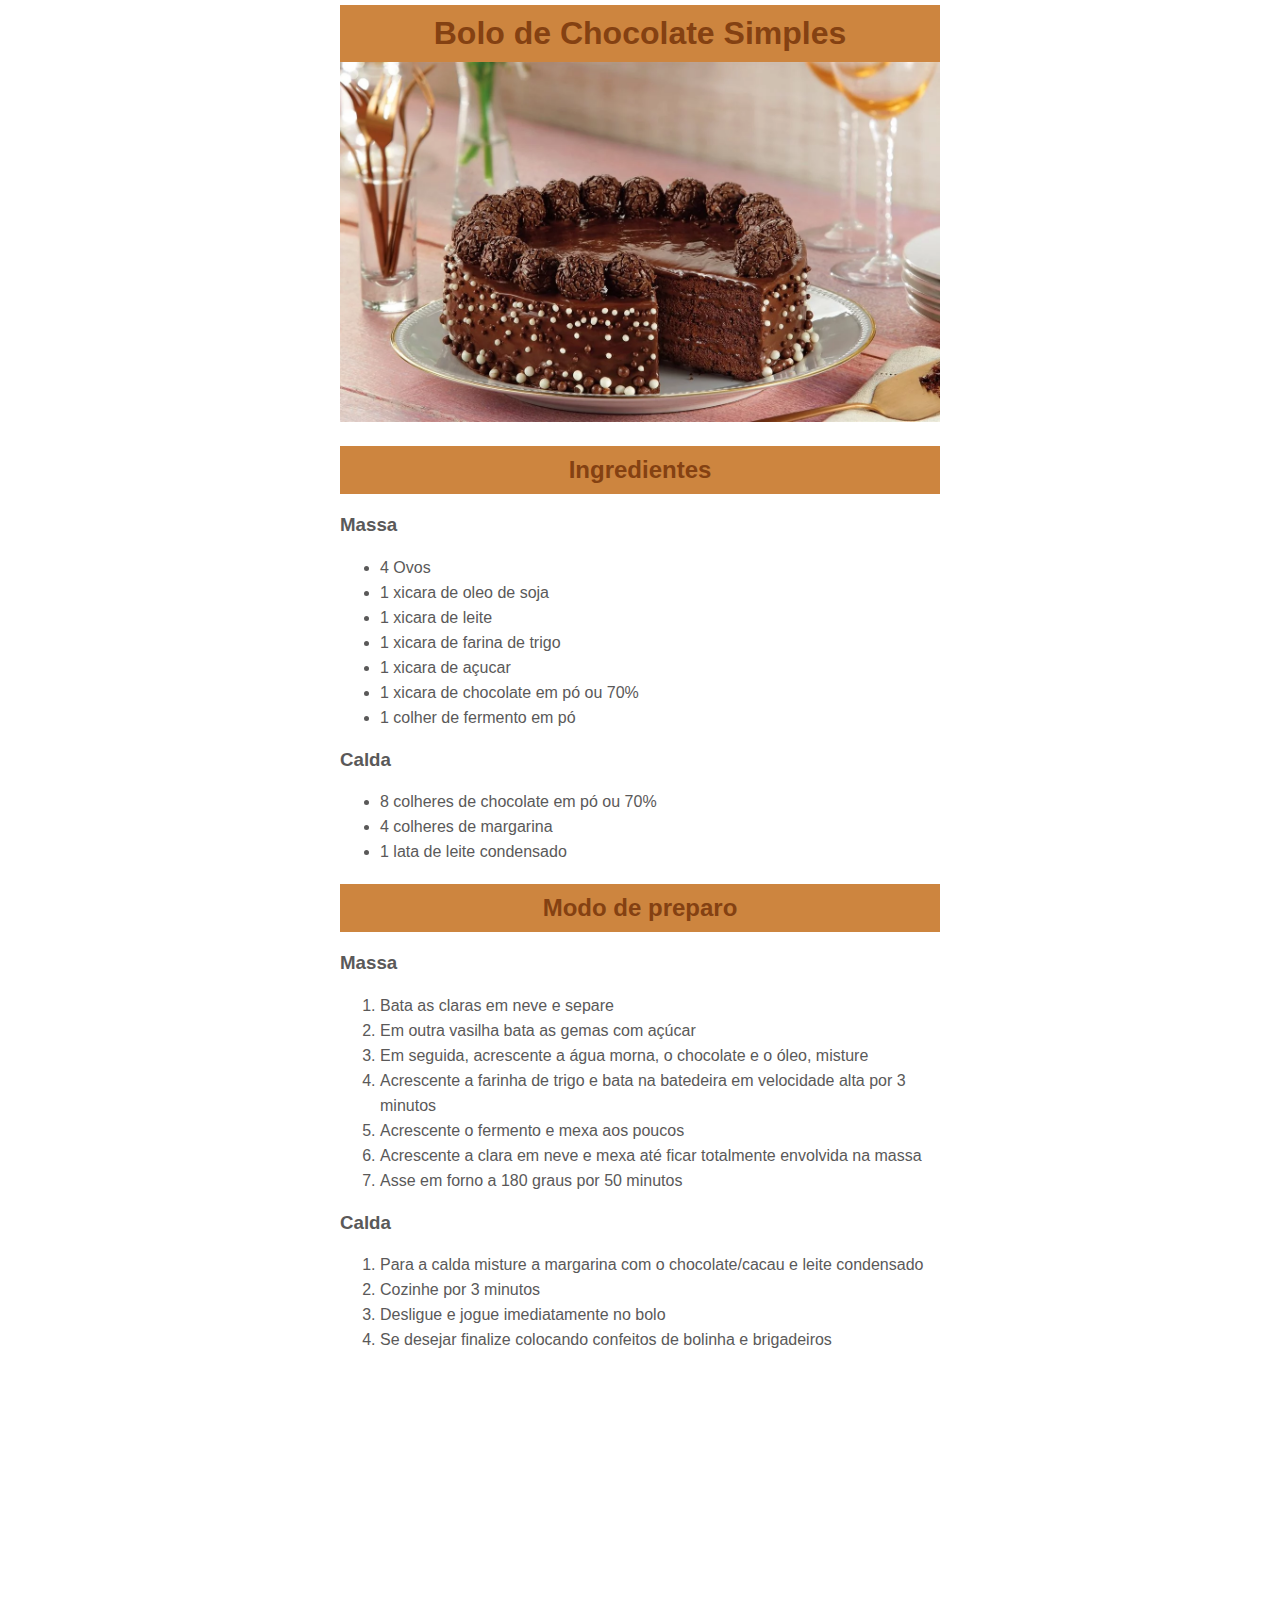
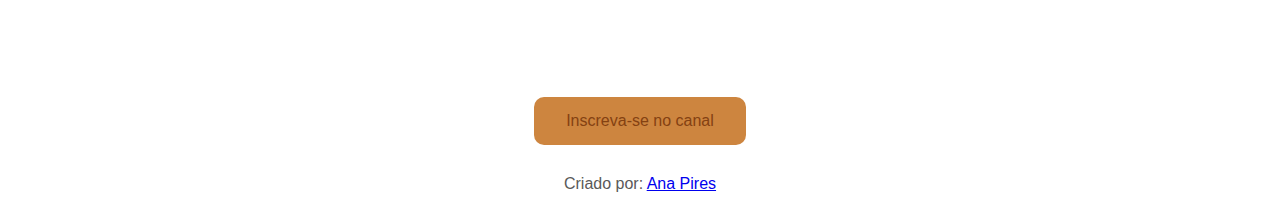
<file: Projeto/index.html>
<!DOCTYPE html>
<html lang="pt-br">

<head>
    <meta charset="UTF-8">
    <meta name="viewport" content="width=device-width, initial-scale=1.0">
    <title>Receita de Bolo de Chocolate</title>
    <link rel="stylesheet" href="/Projeto/CSS/style.css">
</head>

<body>
    <header>
        <h1 class="centralizar">Bolo de Chocolate Simples</h1>
        <img src="/Projeto/IMG/bolo2.webp" alt="Bolo de Chocolate" width="100%">
    </header>

    <section>
        <h2 class="centralizar">Ingredientes</h2>
        <h3>Massa</h3>
        <ul>
            <li>4 Ovos</li>
            <li>1 xicara de oleo de soja</li>
            <li>1 xicara de leite</li>
            <li>1 xicara de farina de trigo</li>
            <li>1 xicara de açucar</li>
            <li>1 xicara de chocolate em pó ou 70%</li>
            <li>1 colher de fermento em pó</li>
        </ul>
        <h3>Calda</h3>
        <ul>
            <li>8 colheres de chocolate em pó ou 70%</li>
            <li>4 colheres de margarina</li>
            <li>1 lata de leite condensado</li>
        </ul>
    </section>

    <section>
        <h2 class="centralizar">Modo de preparo</h2>
        <h3>Massa</h3>
        <ol>
            <li>Bata as claras em neve e separe</li>
            <li>Em outra vasilha bata as gemas com açúcar</li>
            <li>Em seguida, acrescente a água morna,
                o chocolate e o óleo, misture</li>
            <li>Acrescente a farinha de trigo e bata na batedeira
                em velocidade alta por 3 minutos</li>
            <li>Acrescente o fermento e mexa aos poucos</li>
            <li>Acrescente a clara em neve e mexa até ficar totalmente envolvida na massa</li>
            <li>Asse em forno a 180 graus por 50 minutos</li>
        </ol>
        <h3>Calda</h3>
        <ol>
            <li>Para a calda misture a margarina com o chocolate/cacau e leite condensado</li>
            <li>Cozinhe por 3 minutos</li>
            <li>Desligue e jogue imediatamente no bolo</li>
            <li>Se desejar finalize colocando confeitos de bolinha e brigadeiros</li>
        </ol>

        <section class="centralizar">
            <iframe width="100%" height="315" src="https://www.youtube.com/embed/QFMxJWh3mqE?si=2_jLKLr8q215BGW0"
                title="YouTube video player" frameborder="0"
                allow="accelerometer; autoplay; clipboard-write; encrypted-media; gyroscope; picture-in-picture; web-share"
                allowfullscreen></iframe>

            <a class="btn-youtube" href="https://www.youtube.com/@Leticiasweetcake/featured" target="_blank">Inscreva-se no canal</a>
        </section>

        <footer>
            <p>Criado por: <a href="/Projeto/about.html" target="_blank">Ana Pires</a></p>
        </footer>
    </section>
</body>

</html>
</file>
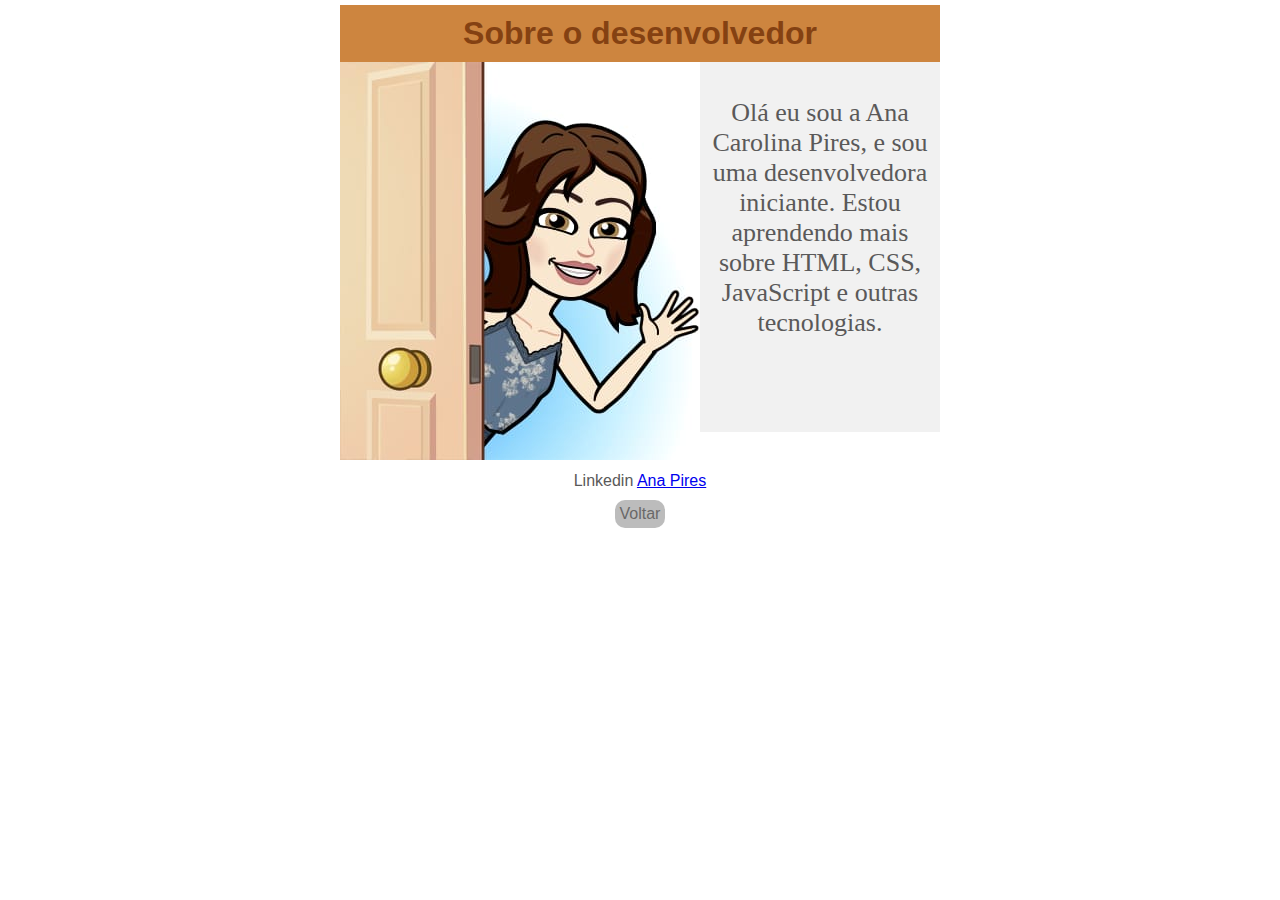
<file: Projeto/about.html>
<!DOCTYPE html>
<html lang="pt-br">

<head>
    <meta charset="UTF-8">
    <meta name="viewport" content="width=device-width, initial-scale=1.0">
    <title>Receita de Bolo de Chocolate</title>
    <link rel="stylesheet" href="/Projeto/CSS/style.css">
</head>

<body>    
    <header>
        <h1 class="centralizar">Sobre o desenvolvedor</h1>
    </header>

    <section class="flex-container">
        <section class="img-about">
        <img src="/Projeto/IMG/about.jpg" alt="Bolo de Chocolate">
        </section>

        <section class="paragrafo-about">
            <p>Olá eu sou a Ana Carolina Pires, e sou uma desenvolvedora iniciante. Estou aprendendo mais sobre HTML, CSS, JavaScript e outras tecnologias. </p>
        </section>    
    </section>
        
        <footer>
            <p class="linked">Linkedin <a href="https://www.linkedin.com/in/anacmpires/" target="_blank">Ana Pires</a></p>
            <a class="btn-voltar" href="/Projeto/index.html">Voltar</a>
        </footer>

</body>

</html>
</file>
<file: Projeto/CSS/style.css>
body{
    font-family: Arial, Helvetica, sans-serif;
    max-width: 600px;
    margin: auto;
    color: #5a5959;
    padding: 5px;
}

h1, h2{
    background-color: #CD853F;
    padding: 10px;
    color: 	#844112;
}

h1{
    margin: 0px;
}

.centralizar{
    text-align: center;
}

ol, ul{
    line-height: 25px;
}

.btn-youtube{
    background-color: #CD853F;
    color: #844112;
    text-decoration: none;
    padding: 15px 32px;
    display: inline-block;
    border-radius: 10px;
    font-size: 16px;
    margin-top: 10px;
}

.btn-youtube:hover{
    background-color: #cd863fd1;
}

footer{
    margin-top: 30px;
    text-align: center;
}

.flex-container {
    display: flex;
}

.flex-container > section {
    background-color: #f1f1f1;
    height: 350px;
}

.flex-container > .img-about {
    width: 60%;
}

.flex-container > .paragrafo-about {
    width: 60%;
    padding: 10px;
    font-size: 26px;
    text-align: center;
    font-family:cursive;
}

 .btn-voltar{
    background-color: #bcbcbc;
    color: #696868;
    text-decoration: none;
    padding: 5px 5px;
    display: inline-block;
    border-radius: 10px;
    align-items: center;
}

.linked{
    padding: 10px;
    margin: 0px;
    text-align: center;
    
}
</file>
